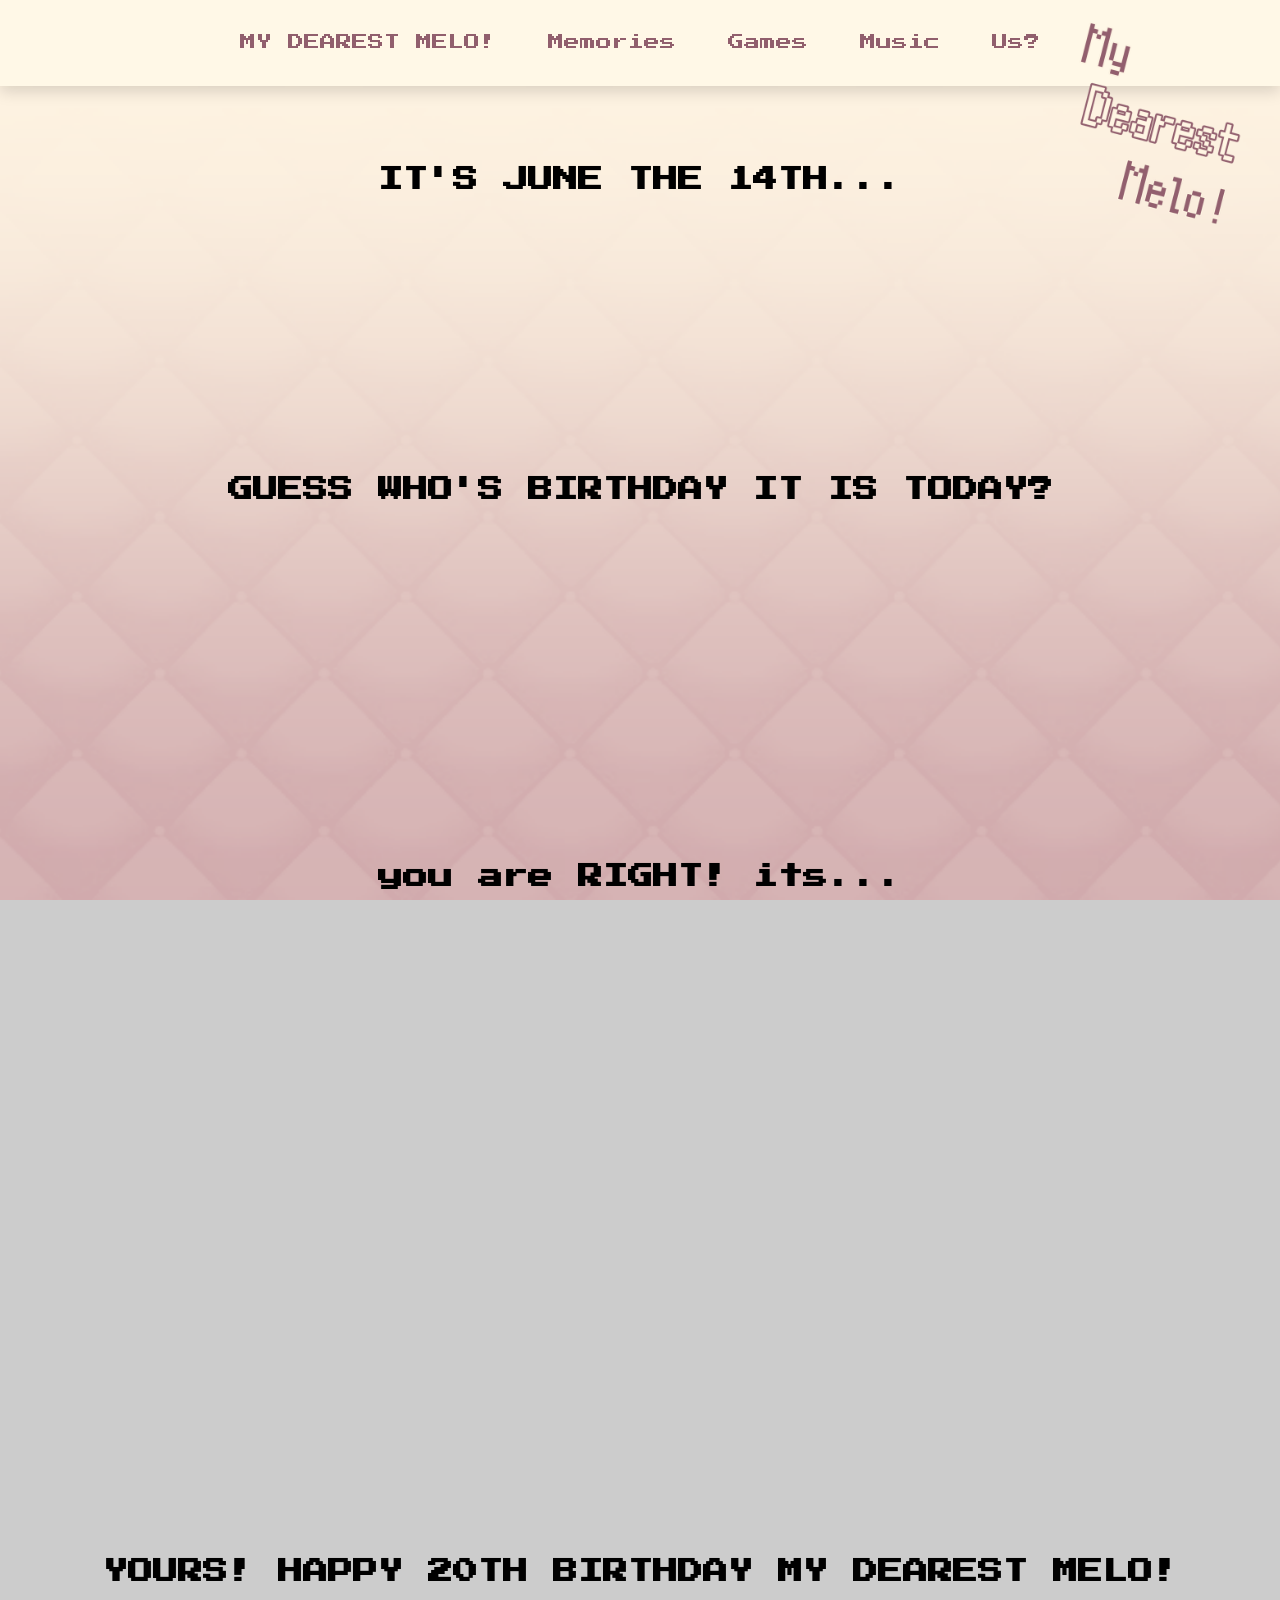
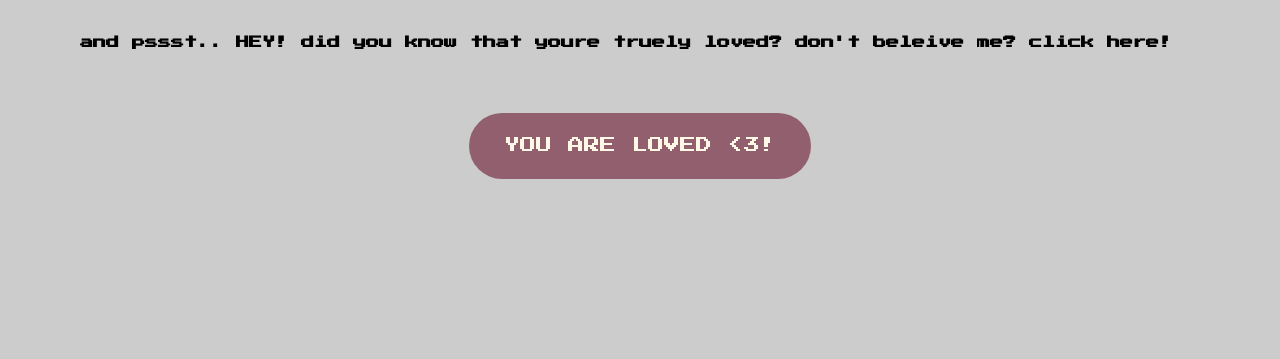
<file: Index.html>
<!DOCTYPE html>
<html lang="en"> <head>
    <meta charset="UTF-8"> <meta name="viewport" content="width=device-width, initial-scale=1.0">

  <title>HI MELO HII!</title>
  <link rel="stylesheet" href="style.css">
  <link href="https://fonts.googleapis.com/css2?family=Press+Start+2P&display=swap" rel="stylesheet">
<link rel="preconnect" href="https://fonts.googleapis.com">
<link rel="preconnect" href="https://fonts.gstatic.com" crossorigin>
<link href="https://fonts.googleapis.com/css2?family=Press+Start+2P&family=Changa:wght@400;700&display=swap" rel="stylesheet">
</head>
<body>
    <img src="melologo.png" id="logo-image" alt="Logo">
<nav>
  <a href="index.html">MY DEAREST MELO!</a>
  <a href="memories.html">Memories</a>
  <a href="games.html">Games</a>
  <a href="music.html">Music</a>
  <a href="us.html">Us?</a>
</nav>

<div class="container">
    <h3 class="page-title">IT'S JUNE THE 14TH...</h3>
    <br> <br> <br> <br> <br> <br> <br> <br> <br>
  <h2 class="page-title">GUESS WHO'S BIRTHDAY IT IS TODAY?</h2>
 <br> <br> <br> <br> <br> <br> <br> <br> <br> <br> <br> <br>
  <h1 class="page-title">you are RIGHT! its...</h1>
   <br> <br> <br> <br> <br> <br> <br> <br> <br> <br> <br> <br> <br> <br> <br> <br> <br> <br> <br> <br> <br> <br> <br> <br>
   <h1 class="page-title">YOURS! HAPPY 20TH BIRTHDAY MY DEAREST MELO!</h1>
   <h5>and pssst.. HEY! did you know that youre truely loved? don't beleive me? click here!</h5>
  <a href="loved.html" class="button">YOU ARE LOVED <3!</a>
</div>
</body>
</html>
</html>
</file>
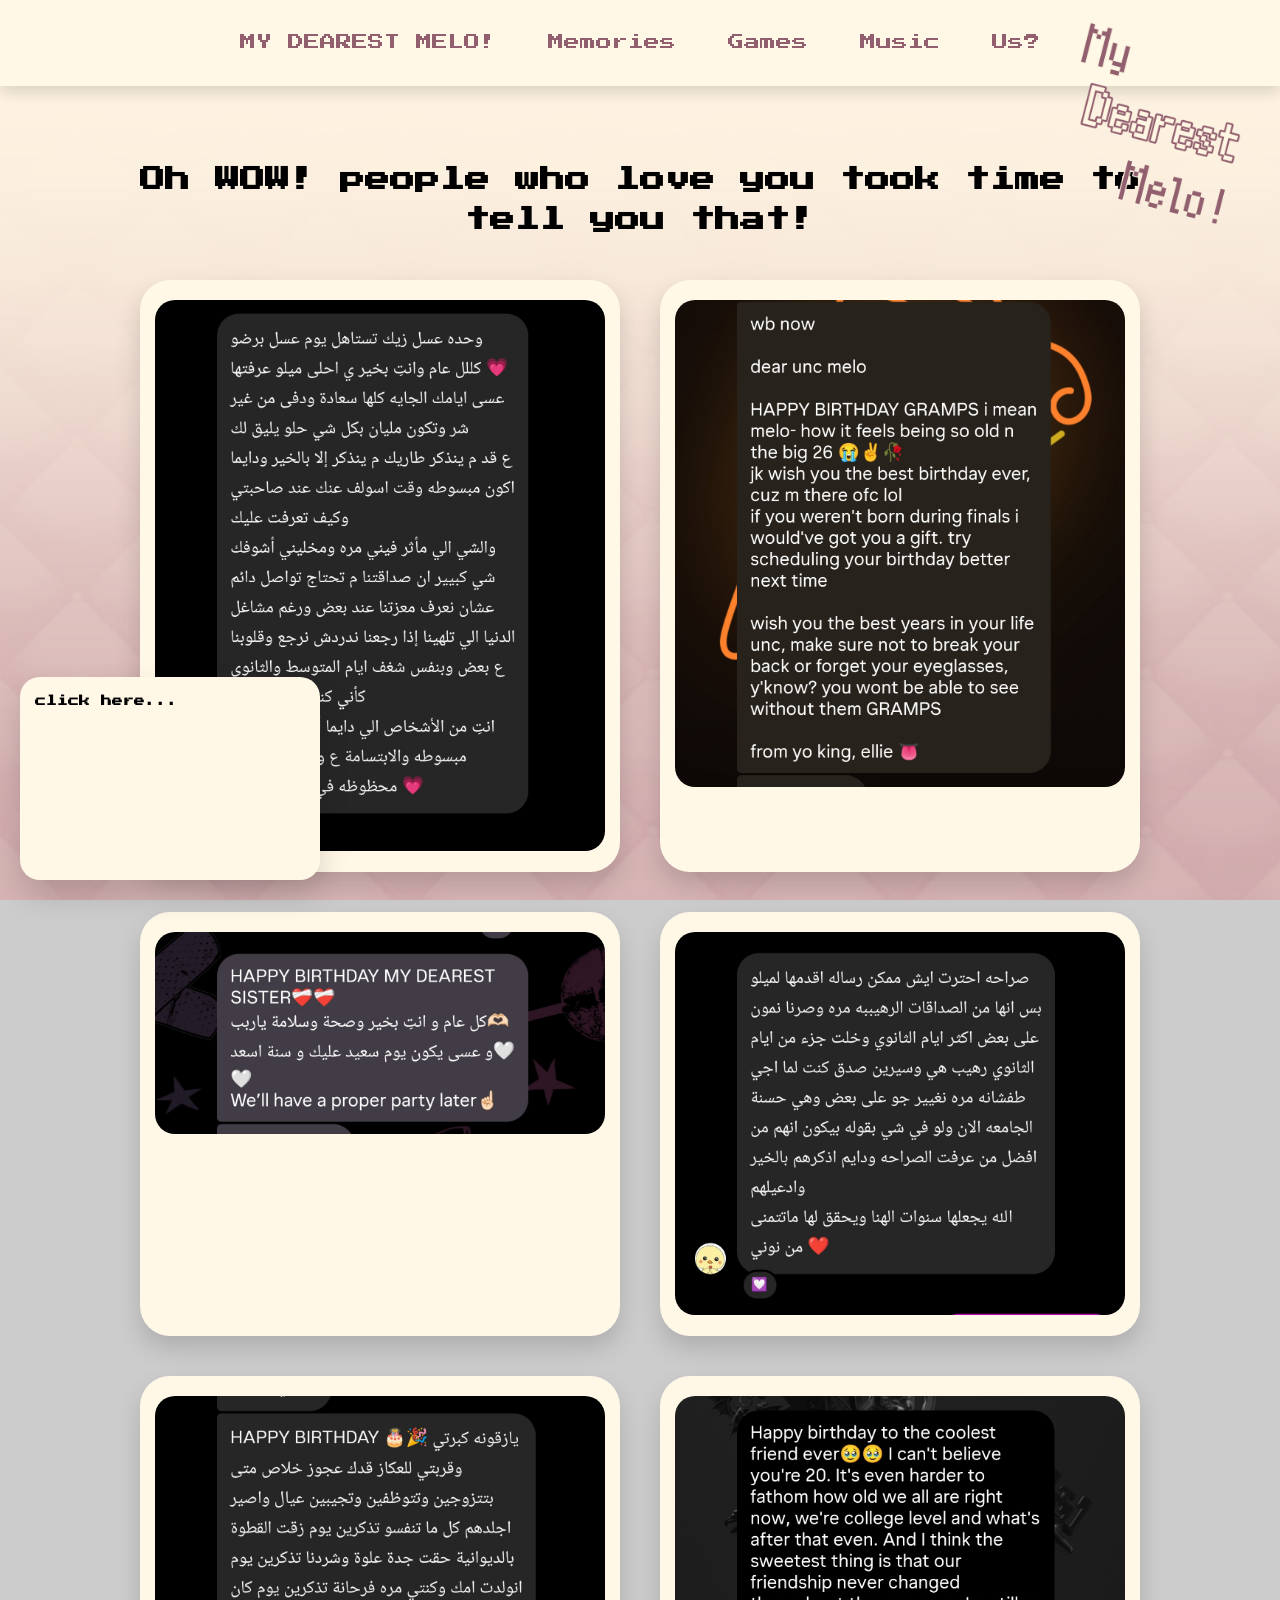
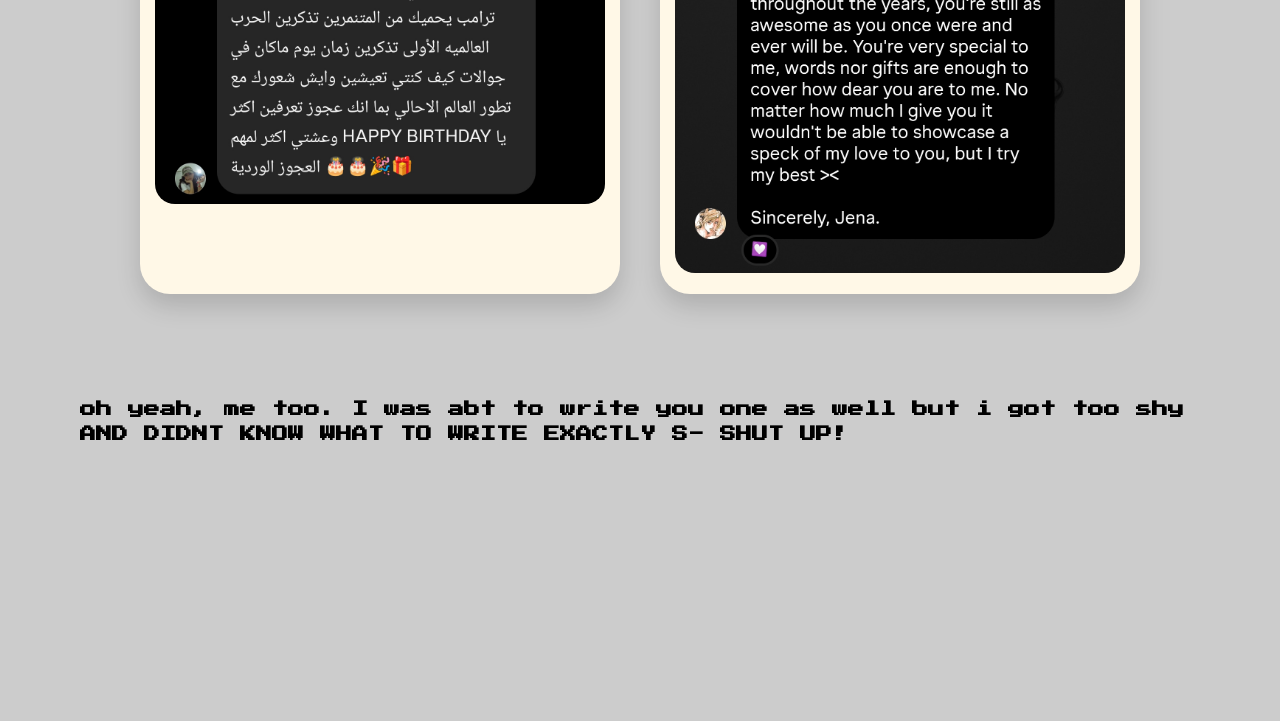
<file: loved.html>
<!DOCTYPE html>
<html lang="en">
<head>
  <meta charset="UTF-8">
  <meta name="viewport" content="width=device-width, initial-scale=1.0">
  <title>You’re Loved <3!</title>
  <link rel="stylesheet" href="style.css">
  <link href="https://fonts.googleapis.com/css2?family=Press+Start+2P&display=swap" rel="stylesheet">
</head>
<body>

  <!-- Floating Logo Wrapper -->
  <div class="container-logo">
    <img src="melologo.png" id="logo-image" alt="Logo">
  </div>

  <!-- Navigation Bar -->
  <nav>
    <a href="index.html">MY DEAREST MELO!</a>
    <a href="memories.html">Memories</a>
    <a href="games.html">Games</a>
    <a href="music.html">Music</a>
    <a href="us.html">Us?</a>
  </nav>

  <!-- Main Content Container -->
  <div class="container">
    <h1 class="page-title">Oh WOW! people who love you took time to tell you that!</h1>

    <!-- Single Grid Containing Your Cards -->
    <div class="grid grid-4">
      
       <!-- Card -->
      <div class="card">
        <img src="c1.jpeg" alt="c1">
      </div>

       <!-- Card -->
      <div class="card">
        <img src="c3.jpeg" alt="chorig">
      </div>

      <!-- Card -->
      <div class="card">
        <img src="c2.jpeg" alt="chorig">
      </div>

       <!-- Card -->
      <div class="card">
        <img src="c4.jpeg" alt="chorig">
      </div>

       <!-- Card -->
      <div class="card">
        <img src="c5.jpeg" alt="chorig">
      </div>

      <!-- Card -->
      <div class="card">
        <img src="c6.jpeg" alt="chorig">
      </div>

    </div> <!-- End of grid -->

     <br> <br> <br> <br>
    
    <!-- Bottom Highlight Heading -->
    <h4 class="page-subtitle">oh yeah, me too. I was abt to write you one as well but i got too shy AND DIDNT KNOW WHAT TO WRITE EXACTLY S- SHUT UP!</h4>
 <br> <br><br> <br> <br> <br>


  </div>

  <!-- Music Player Footer Box -->
  <div class="music-player">
    <h6>click here...</h6>
    <br>
    <iframe src="https://www.youtube.com/embed/videoseries?list=PLTOcQ7vaw1k-95ty7DXBJZfSe1c5sjOh1" frameborder="0" allowfullscreen></iframe>
  </div>

</body>
</html>
</file>
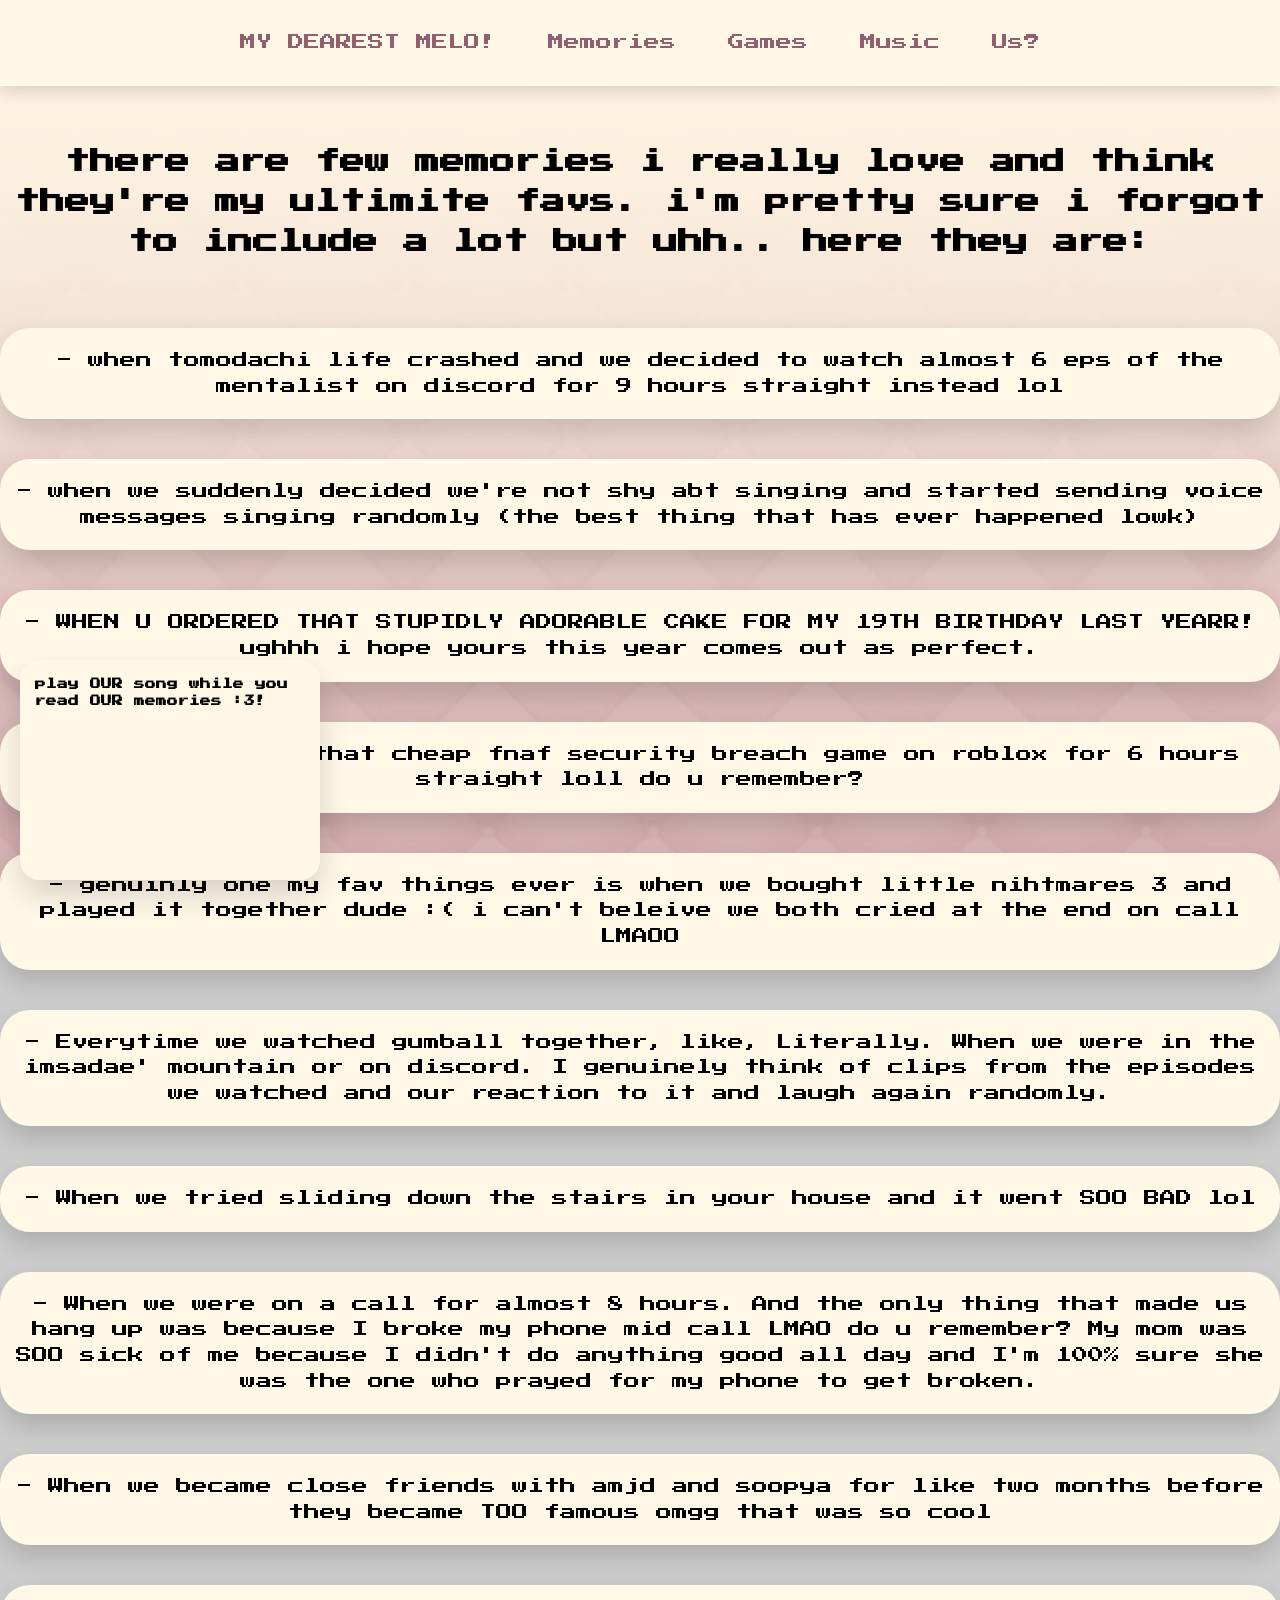
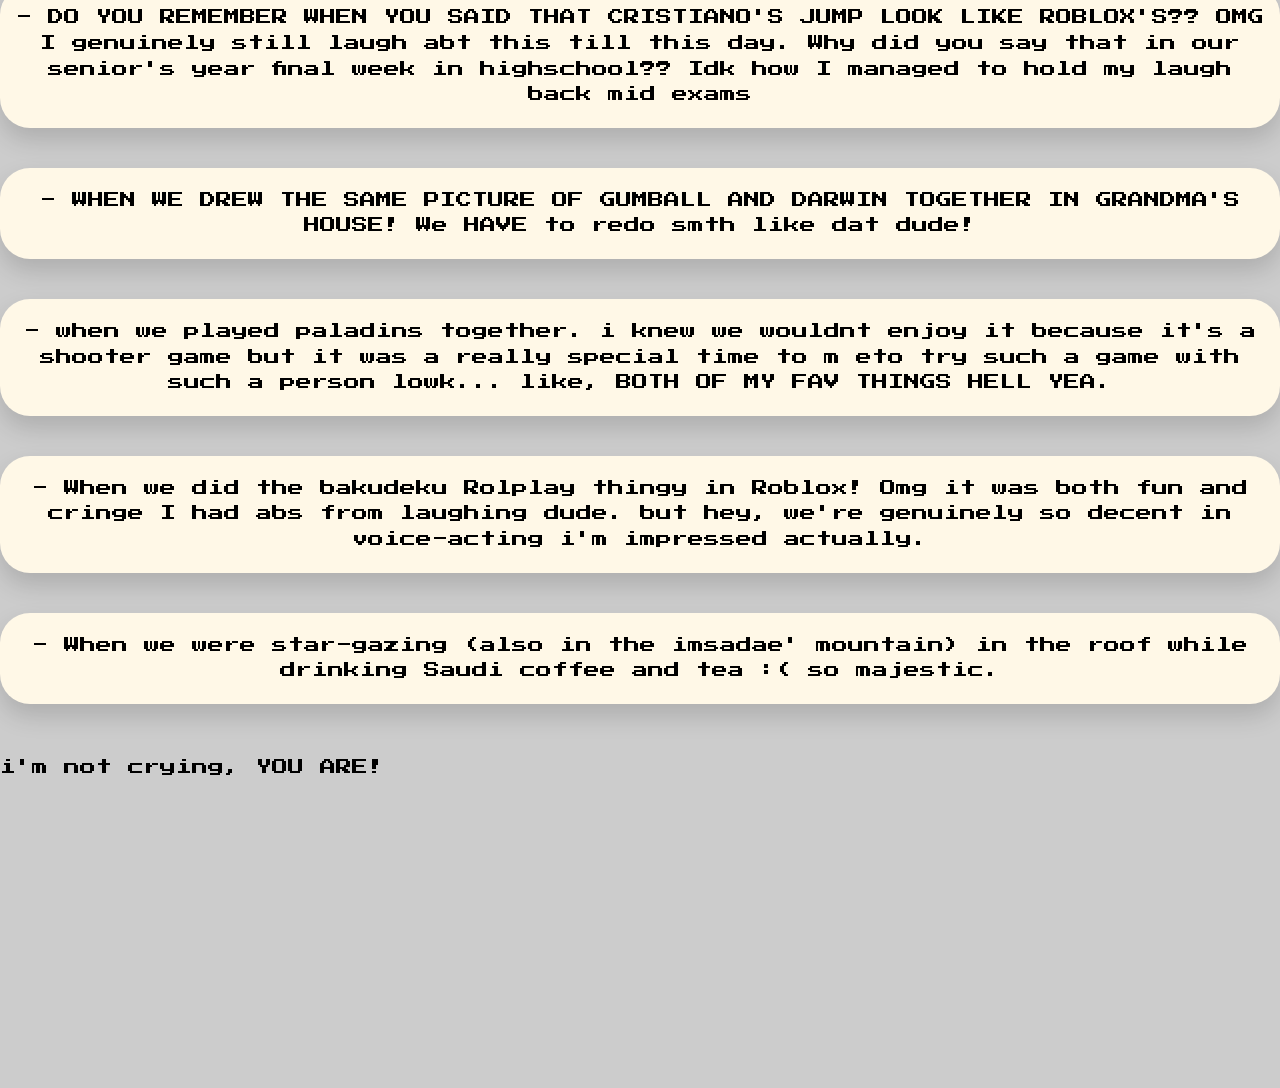
<file: memories.html>
<!DOCTYPE html>
<html>
<head>
    
  <title>Memories <3</title>
  <link rel="stylesheet" href="style.css">
 <link href="https://fonts.googleapis.com/css2?family=Press+Start+2P&display=swap" rel="stylesheet">
</head>
<body>
<nav>
 <a href="index.html">MY DEAREST MELO!</a>
  <a href="memories.html">Memories</a>
  <a href="games.html">Games</a>
  <a href="music.html">Music</a>
  <a href="us.html">Us?</a>
</nav>
    <br> <br <br> <br> <br>
  <h1 class="page-title"> <h5 class="page-title">there are few memories i really love and think <br> they're my ultimite favs. i'm pretty sure i forgot to include a lot but uhh.. here they are:</h5> <br></h1>

  <div class="grid grid-1">
    <div class="card">- when tomodachi life crashed and we decided to watch almost 6 eps of the mentalist on discord for 9 hours straight instead lol</div>
    <div class="card">- when we suddenly decided we're not shy abt singing and started sending voice messages singing randomly (the best thing that has ever happened lowk)</div>
    <div class="card">- WHEN U ORDERED THAT STUPIDLY ADORABLE CAKE FOR MY 19TH BIRTHDAY LAST YEARR! ughhh i hope yours this year comes out as perfect.</div>
    <div class="card">- when we played that cheap fnaf security breach game on roblox for 6 hours straight loll do u remember?</div>
    <div class="card">- genuinly one my fav things ever is when we bought little nihtmares 3 and played it together dude :( i can't beleive we both cried at the end on call LMAOO</div>
    <div class="card">- Everytime we watched gumball together, like, Literally. When we were in the imsadae' mountain or on discord. I genuinely think of clips from the episodes we watched and our reaction to it and laugh again randomly.</div>
    <div class="card">- When we tried sliding down the stairs in your house and it went SOO BAD lol</div>
    <div class="card">- When we were on a call for almost 8 hours. And the only thing that made us hang up was because I broke my phone mid call LMAO do u remember? My mom was SOO sick of me because I didn't do anything good all day and I'm 100% sure she was the one who prayed for my phone to get broken.</div>
    <div class="card">- When we became close friends with amjd and soopya for like two months before they became TOO famous omgg that was so cool</div>
    <div class="card">- DO YOU REMEMBER WHEN YOU SAID THAT CRISTIANO'S JUMP LOOK LIKE ROBLOX'S?? OMG I genuinely still laugh abt this till this day. Why did you say that in our senior's year final week in highschool?? Idk how I managed to hold my laugh back mid exams</div>
    <div class="card">- WHEN WE DREW THE SAME PICTURE OF GUMBALL AND DARWIN TOGETHER IN GRANDMA'S HOUSE! We HAVE to redo smth like dat dude!</div>
    <div class="card">- when we played paladins together. i knew we wouldnt enjoy it because it's a shooter game but it was a really special time to m eto try such a game with such a person lowk... like, BOTH OF MY FAV THINGS HELL YEA.</div>
    <div class="card">- When we did the bakudeku Rolplay thingy in Roblox! Omg it was both fun and cringe I had abs from laughing dude. but hey, we're genuinely so decent in voice-acting i'm impressed actually.</div>
    <div class="card">- When we were star-gazing (also in the imsadae' mountain) in the roof while drinking Saudi coffee and tea :( so majestic.</div>
  </div>
  <br><br>
  <p>i'm not crying, YOU ARE!<p>
  <br><br><br><br><br><br><br><br><br><br><br><br>
</div>
    <div class="music-player">
  <h6>play OUR song while you read OUR memories :3!</h6>
  <br>
  <iframe 
    src="https://www.youtube.com/embed/videoseries?list=PLTOcQ7vaw1k8cf5UCDofmT8OjY0lQWj8u" 
    frameborder="0" 
    allow="accelerometer; autoplay; clipboard-write; encrypted-media; gyroscope; picture-in-picture" 
    allowfullscreen>
  </iframe>
</div>

</body>
</html>
</file>
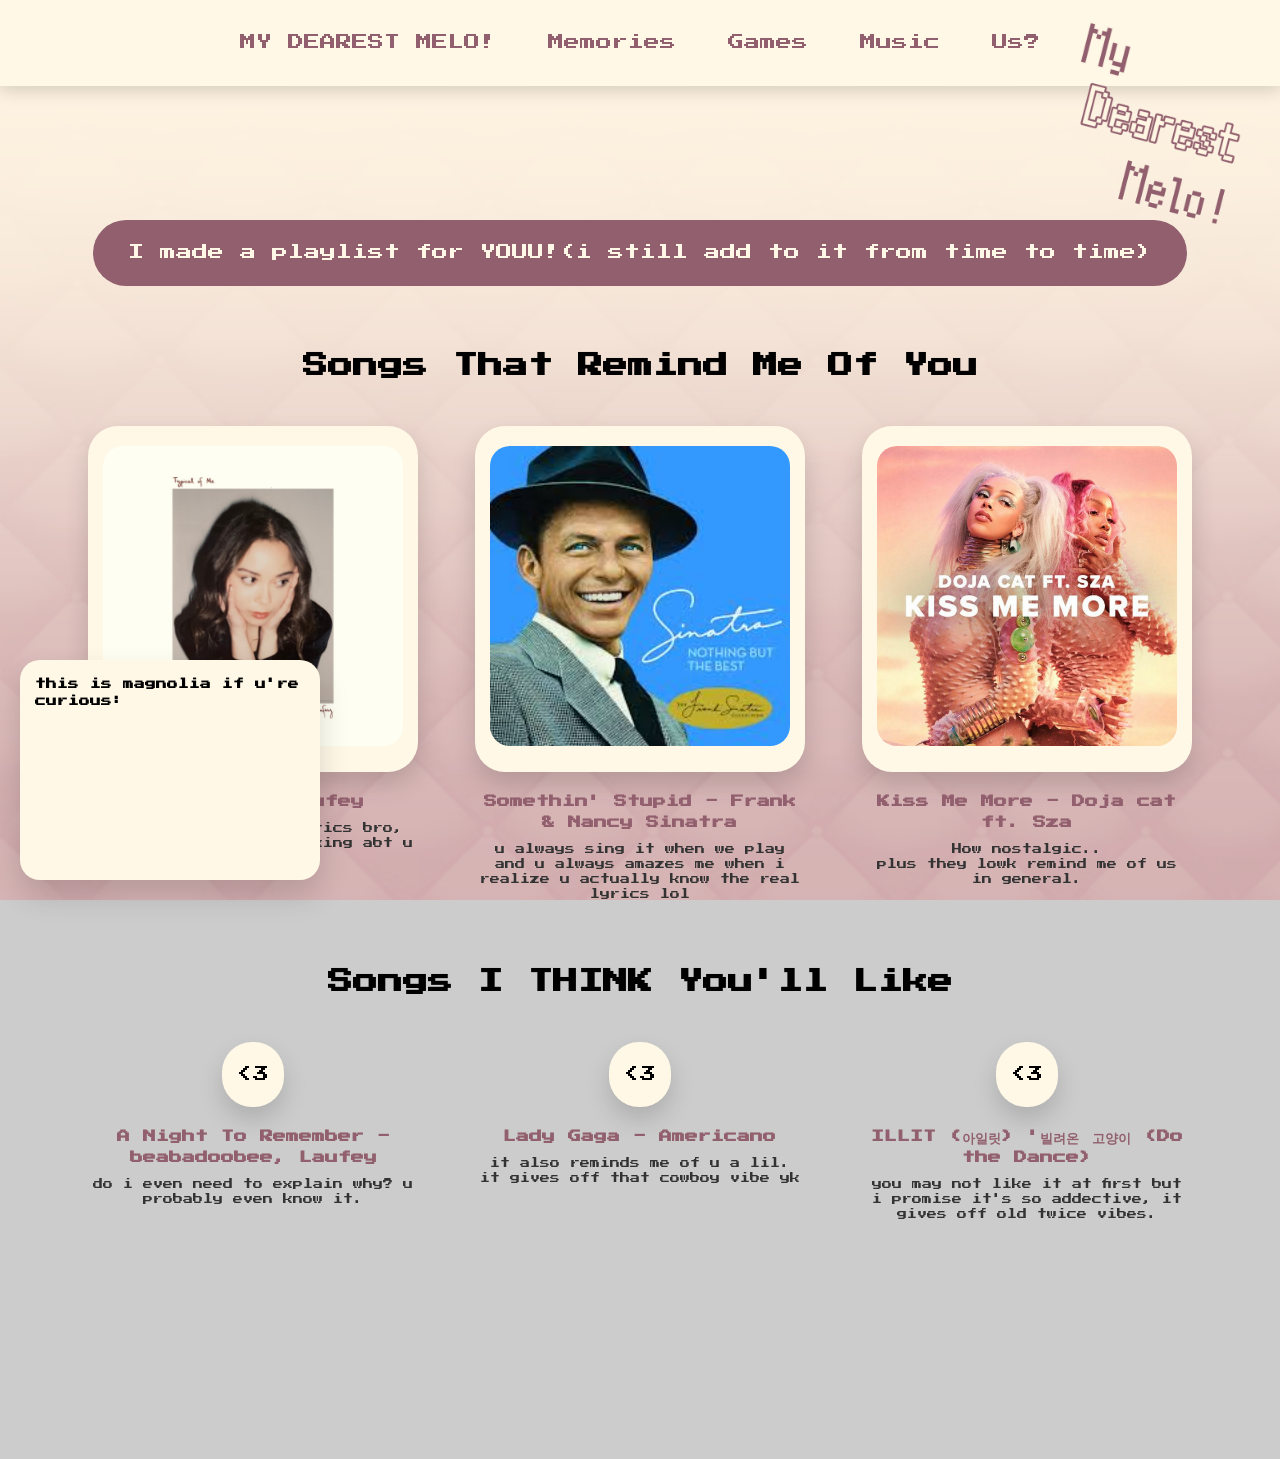
<file: music.html>
<!DOCTYPE html>
<html lang="en">
<head>
  <meta charset="UTF-8">
  <meta name="viewport" content="width=device-width, initial-scale=1.0">
  <title>Music <3</title>
  <link rel="stylesheet" href="style.css">
  <link href="https://fonts.googleapis.com/css2?family=Press+Start+2P&display=swap" rel="stylesheet">
</head>
<body>

  <!-- Floating Logo Wrapper -->
  <div class="container-logo">
    <img src="melologo.png" id="logo-image" alt="Logo">
  </div>

  <!-- Navigation Bar -->
  <nav>
<a href="index.html">MY DEAREST MELO!</a>
    <a href="memories.html">Memories</a>
    <a href="games.html">Games</a>
    <a href="music.html">Music</a>
    <a href="us.html">Us?</a>
  </nav>

  <!-- Main Content Wrapper -->
  <div class="container">
    
    <a href="https://www.youtube.com/playlist?list=PLTOcQ7vaw1k_royaQDIMaKSLdx2mNfNLI" class="button" target="_blank">
      I made a playlist for YOUU!(i still add to it from time to time)
    </a>

    <!-- SECTION 1 -->
    <h2 class="page-title">Songs That Remind Me Of You</h2>
    
    <div class="grid grid-3">
      
      <!-- Item 1 (Card + Outside Text Grouped Together) -->
      <div class="music-item">
        <div class="card">
          <img src="magnolia_cover.jfif" alt="Magnolia Cover">
        </div>
        <div class="music-text">
          <h4>magnolia - laufey</h4>
          <p>just listen to the lyrics bro, laufey's literally talking abt u</p>
        </div>
      </div>

      <!-- Item 2 -->
      <div class="music-item">
        <div class="card">
          <img src="ss.jfif" alt="ss">
        </div>
        <div class="music-text">
          <h4>Somethin' Stupid - Frank & Nancy Sinatra</h4>
          <p>u always sing it when we play and u always amazes me when i realize u actually know the real lyrics lol</p>
        </div>
      </div>

      <!-- Item 3 -->
      <div class="music-item">
        <div class="card">
          <img src="mjc.jpg" alt="mjc">
        </div>
        <div class="music-text">
          <h4>Kiss Me More - Doja cat ft. Sza</h4>
          <p>How nostalgic.. <br> plus they lowk remind me of us in general.</p>
        </div>
      </div>

    </div> <!-- End Section 1 Grid -->


    <!-- SECTION 2 -->
    <h2 class="page-title" style="margin-top: 60px;">Songs I THINK You'll Like</h2>
    
    <div class="grid grid-3">
      
      <!-- Item 4 -->
      <div class="music-item">
        <div class="card"><3
        </div>
        <div class="music-text">
          <h4>A Night To Remember - beabadoobee, Laufey</h4>
          <p>do i even need to explain why? u probably even know it.</p>
        </div>
      </div>

      <!-- Item 5 -->
      <div class="music-item">
        <div class="card"><3
        </div>
        <div class="music-text">
          <h4>Lady Gaga - Americano</h4>
          <p>it also reminds me of u a lil. it gives off that cowboy vibe yk</p>
        </div>
      </div>

      <!-- Item 6 -->
      <div class="music-item">
        <div class="card"> <3
        </div>
         <div class="music-text">
          <h4>ILLIT (아일릿) '빌려온 고양이 (Do the Dance)</h4>
          <p>you may not like it at first but i promise it's so addective, it gives off old twice vibes.</p>
        </div>
      </div>
      <br><br><br>
    </div> <!-- End Section 2 Grid -->

  </div> <!-- End Container -->

  <!-- Music Player Footer Box -->
  <div class="music-player">
    <h6>this is magnolia if u're curious:</h6>
    <br>
    <iframe src="https://www.youtube.com/embed/videoseries?list=PLTOcQ7vaw1k_royaQDIMaKSLdx2mNfNLI" frameborder="0" allowfullscreen></iframe>
  </div>

</body>
</html>
</file>
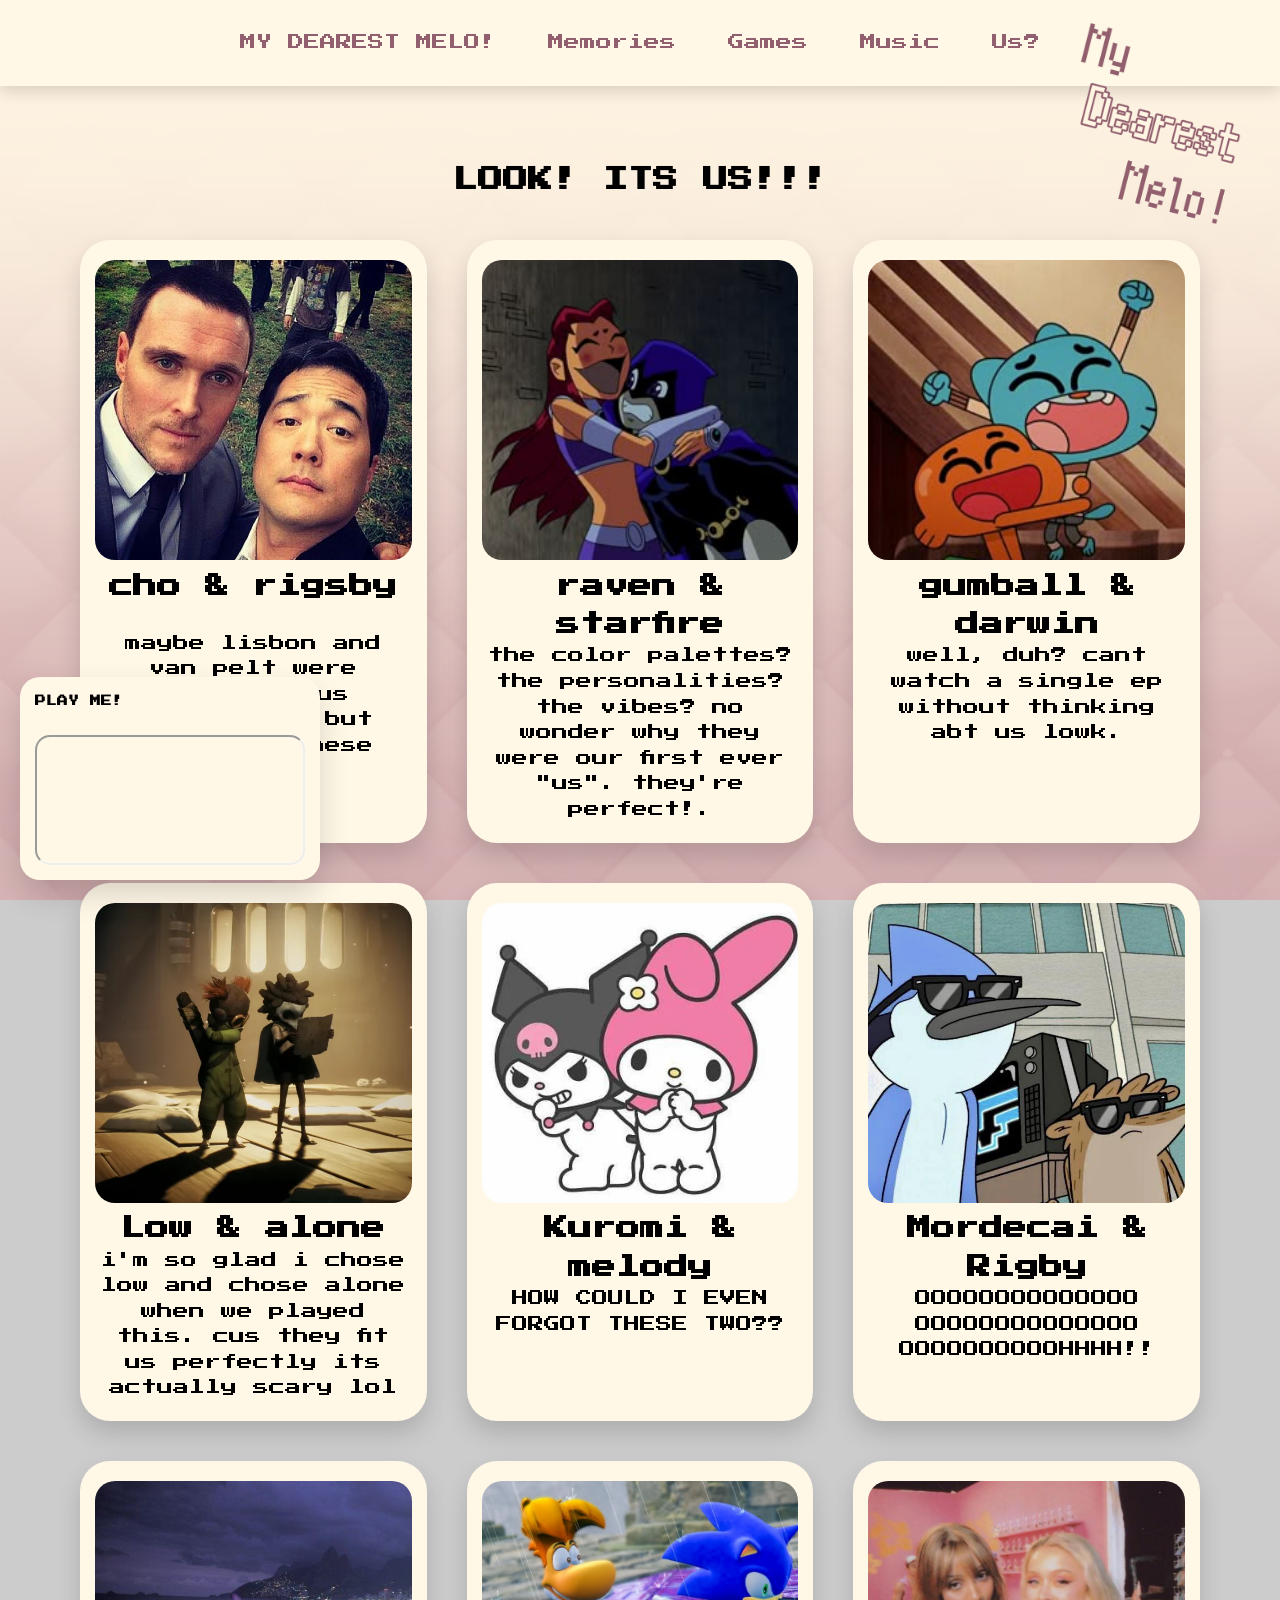
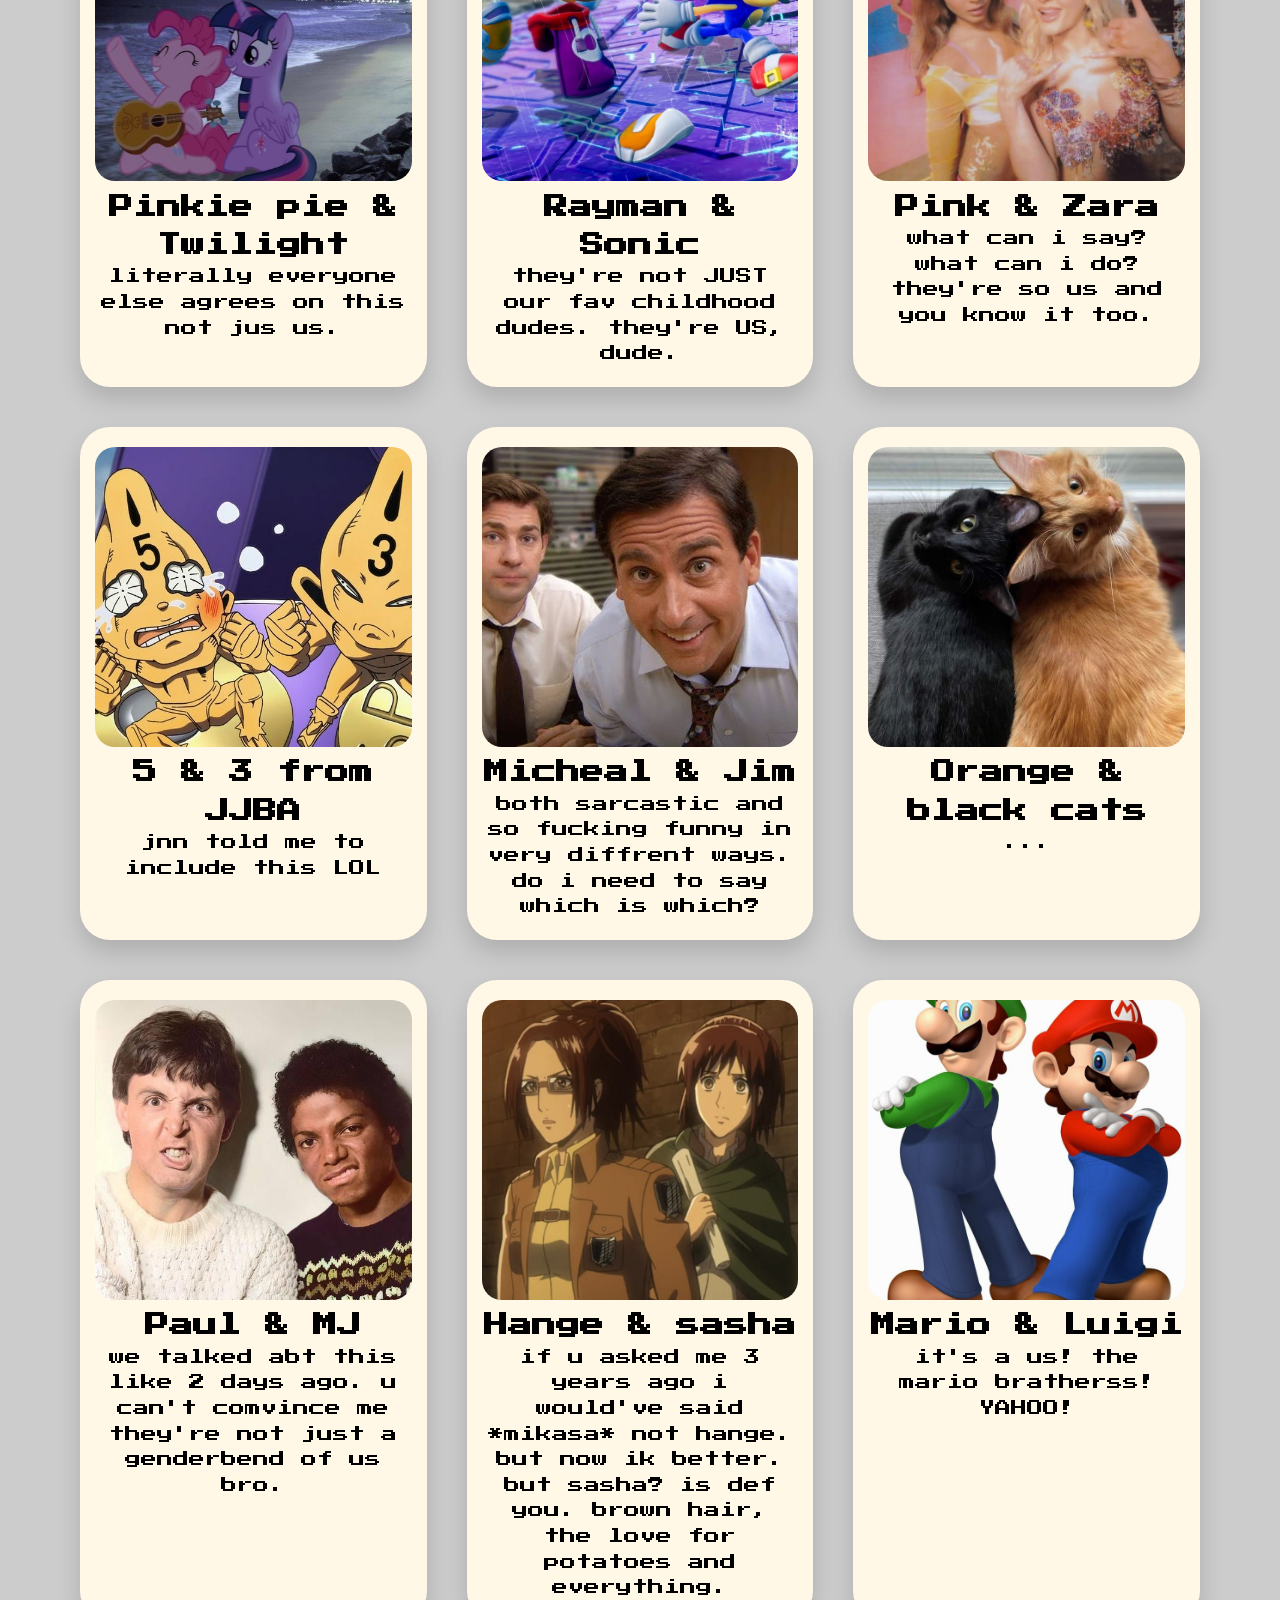
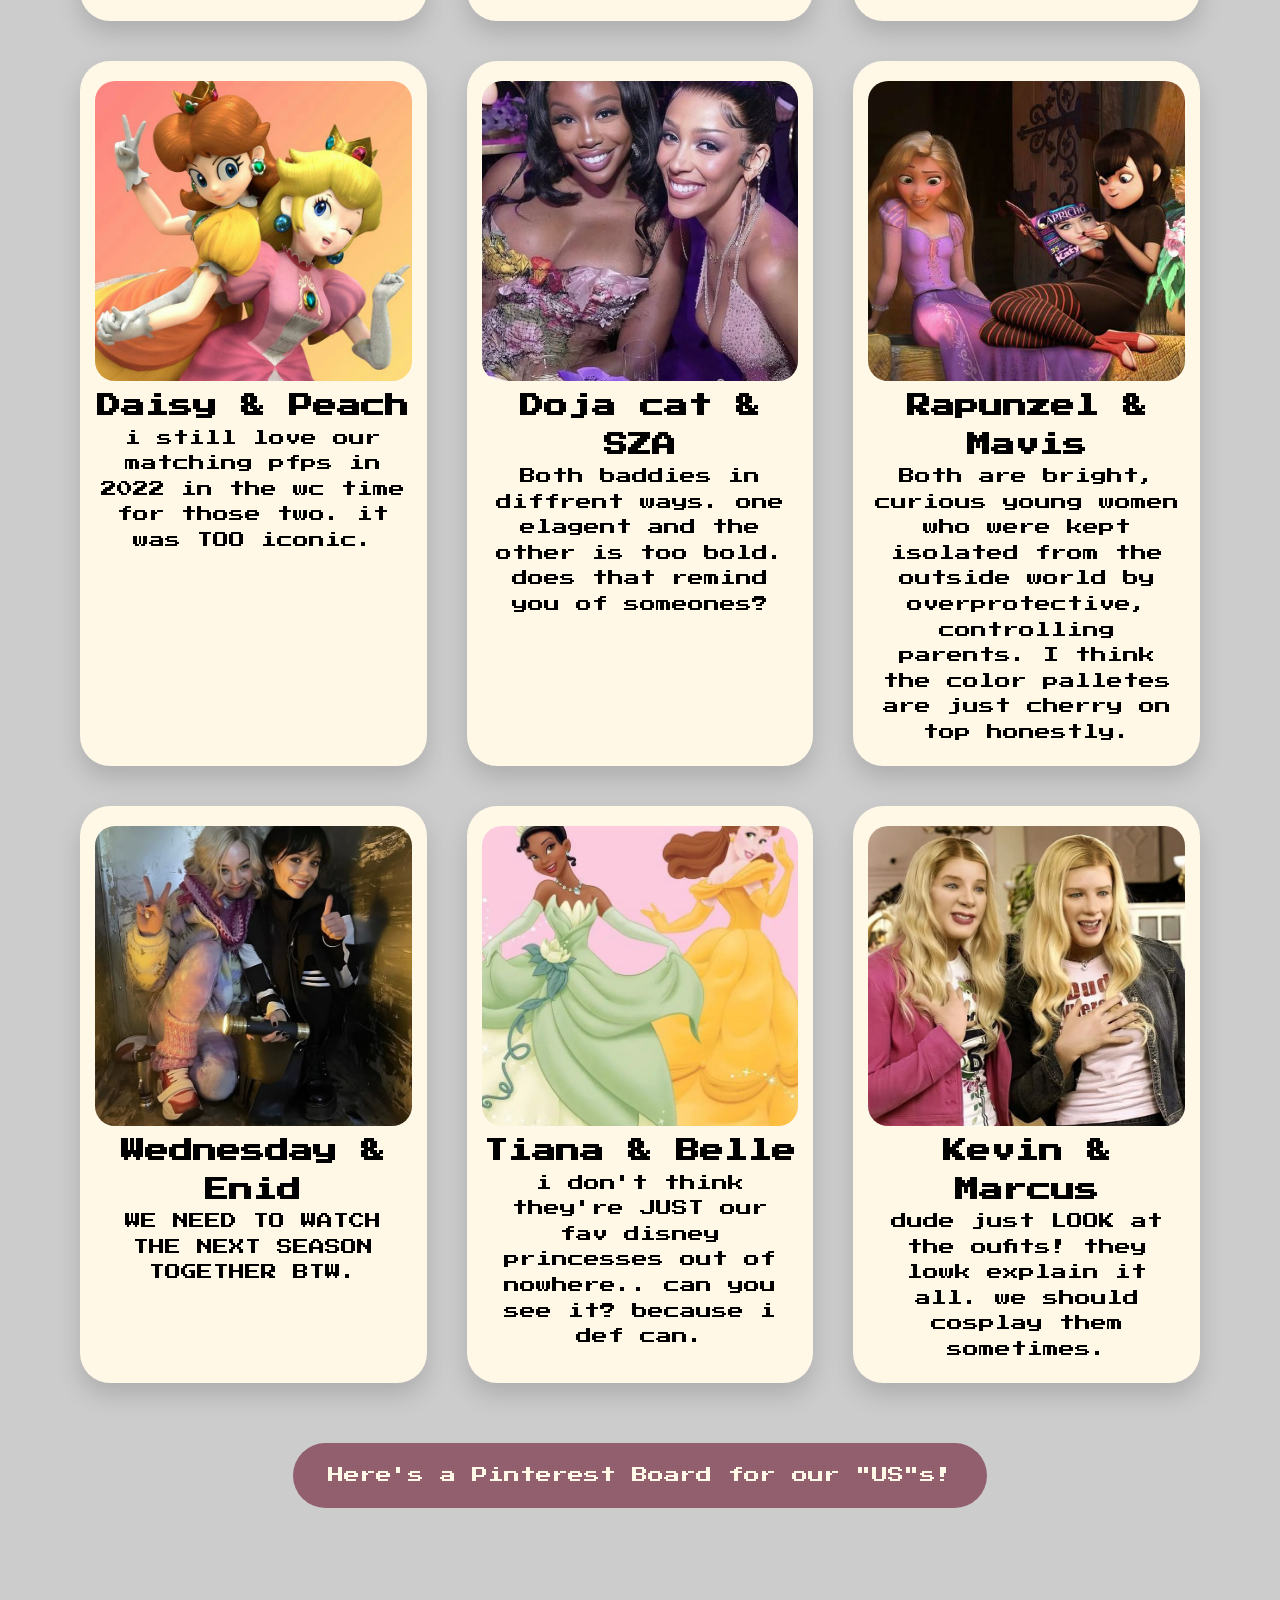
<file: us.html>
<!DOCTYPE html>
<html lang="en">
<head>
  <meta charset="UTF-8">
  <meta name="viewport" content="width=device-width, initial-scale=1.0">
  <title>Us <3</title>
  <link rel="stylesheet" href="style.css">
  <link href="https://fonts.googleapis.com/css2?family=Press+Start+2P&display=swap" rel="stylesheet">
</head>
<body>

  <!-- Floating Logo Wrapper -->
  <div class="container-logo">
    <img src="melologo.png" id="logo-image" alt="Logo">
  </div>

  <!-- Navigation Bar -->
  <nav>
    <a href="index.html">MY DEAREST MELO!</a>
    <a href="memories.html">Memories</a>
    <a href="games.html">Games</a>
    <a href="music.html">Music</a>
    <a href="us.html">Us?</a>
  </nav>

  <!-- Main Content Box -->
  <div class="container">
    <h1 class="page-title">LOOK! ITS US!!!</h1>

    <!-- Single Grid Containing Your Cards -->
    <div class="grid grid-3">
      
      <!-- Card 1 -->
      <div class="card">
        <img src="chorig.jpg" alt="chorig">
        <div class="card-content">
            <h2>cho & rigsby</h2> <br>
          <p>maybe lisbon and van pelt were closer to us physically. but mentally? these two.</p>
        </div>
      </div>

      <!-- Card 2 -->
      <div class="card">
        <img src="ravenstar.jpg" alt="ravenstar">
        <div class="card-content">
          <h2>raven & starfire</h2>
          <p>the color palettes? the personalities? the vibes? no wonder why they were our first ever "us". they're perfect!.</p>
        </div>
      </div>

      <!-- Card 3 -->
      <div class="card">
        <img src="gd.jpg" alt="gd">
        <div class="card-content">
            <h2>gumball & darwin</h2>
          <p>well, duh? cant watch a single ep without thinking abt us lowk.</p>
        </div>
      </div>

      <!-- Card 4 -->
      <div class="card">
        <img src="lnm.WEBP" alt="lnm">
        <div class="card-content">
          <h2>Low & alone</h2>
          <p>i'm so glad i chose low and chose alone when we played this. cus they fit us perfectly its actually scary lol</p>
        </div>
      </div>

      <!-- Card 5 -->
      <div class="card">
        <img src="km.WEBP" alt="km">
        <div class="card-content">
          <h2>Kuromi & melody</h2>
          <p>HOW COULD I EVEN FORGOT THESE TWO??</p>
        </div>
      </div
      </div>

      <!-- Card 6 -->
      <div class="card">
        <img src="mr.webp" alt="chorig">
        <div class="card-content">
          <h2>Mordecai & Rigby</h2>
          <p>OOOOOOOOOOOOOO
          OOOOOOOOOOOOOO
          OOOOOOOOOOHHHH!!</p>
        </div>
        </div>
        
              <!-- Card 7 -->
      <div class="card">
        <img src="mlp.jpeg" alt="chorig">
        <div class="card-content">
          <h2>Pinkie pie & Twilight</h2>
          <p>literally everyone else agrees on this not jus us.</p>
        </div>
        </div>
        
            <!-- Card 8 -->
      <div class="card">
        <img src="rs.jfif" alt="chorig">
        <div class="card-content">
          <h2>Rayman & Sonic</h2>
          <p>they're not JUST our fav childhood dudes. they're US, dude.</p>
        </div>
        </div>
      
            <!-- Card 9 -->
      <div class="card">
        <img src="pz.jfif" alt="chorig">
        <div class="card-content">
          <h2>Pink & Zara</h2>
          <p>what can i say? what can i do? they're so us and you know it too.</p>
        </div>
        </div>

                  <!-- Card 10 -->
      <div class="card">
        <img src="35.jfif" alt="chorig">
        <div class="card-content">
          <h2>5 & 3 from JJBA</h2>
          <p>jnn told me to include this LOL</p>
        </div>
        </div>
             
                  <!-- Card 11 -->
                  <div class="card">
        <img src="jm.jfif" alt="chorig">
        <div class="card-content">
          <h2>Micheal & Jim</h2>
          <p>both sarcastic and so fucking funny in very diffrent ways. do i need to say which is which?</p>
        </div>
        </div>
                
                        <!-- Card 12 -->
      <div class="card">
        <img src="cats.jfif" alt="chorig">
        <div class="card-content">
          <h2>Orange & black cats</h2>
          <p>...</p>
        </div>
        </div>
                
                              <!-- Card 13 -->
     <div class="card">
        <img src="Pmj.jfif" alt="chorig">
        <div class="card-content">
          <h2>Paul & MJ</h2>
          <p>we talked abt this like 2 days ago. u can't comvince me they're not just a genderbend of us bro.</p>
        </div>
        </div>
                              
                <!-- Card 14 -->
     <div class="card">
        <img src="hs.jfif" alt="chorig">
        <div class="card-content">
          <h2>Hange & sasha</h2>
          <p>if u asked me 3 years ago i would've said *mikasa* not hange. but now ik better. but sasha? is def you. brown hair, the love for potatoes and everything.</p>
        </div>
        </div>
               
                                  <!-- Card 15 -->
      <div class="card">
        <img src="lm.jfif" alt="chorig">
        <div class="card-content">
          <h2>Mario & Luigi</h2>
          <p>it's a us! the mario bratherss! YAHOO!</p>
        </div>
        </div>
                                  
                                        <!-- Card 16 -->
      <div class="card">
        <img src="dp.jfif" alt="chorig">
        <div class="card-content">
          <h2>Daisy & Peach</h2>
          <p>i still love our matching pfps in 2022 in the wc time for those two. it was TOO iconic.</p>
        </div>
        </div>                    
               
                                        <!-- Card 17 -->
      <div class="card">
        <img src="dz.jfif" alt="chorig">
        <div class="card-content">
          <h2>Doja cat & SZA</h2>
          <p>Both baddies in diffrent ways. one elagent and the other is too bold. does that remind you of someones?</p>
        </div>
        </div>
                                        
                                        <!-- Card 18 -->
      <div class="card">
        <img src="rm.jfif" alt="chorig">
        <div class="card-content">
          <h2>Rapunzel & Mavis</h2>
          <p>Both are bright, curious young women who were kept isolated from the outside world by overprotective, controlling parents. I think the color palletes are just cherry on top honestly.</p>
        </div>
        </div>
                
                                        <!-- Card 19 -->
      <div class="card">
        <img src="we.jfif" alt="chorig">
        <div class="card-content">
          <h2>Wednesday & Enid</h2>
          <p>WE NEED TO WATCH THE NEXT SEASON TOGETHER BTW.</p>
        </div>
        </div>
                                        <!-- Card 20 -->
      <div class="card">
        <img src="tb.jfif" alt="chorig">
        <div class="card-content">
          <h2>Tiana & Belle</h2>
          <p>i don't think they're JUST our fav disney princesses out of nowhere.. can you see it? because i def can.</p>
        </div>
        </div>
               
                                        
                                        <!-- Card 21 -->
      <div class="card">
        <img src="wc.jfif" alt="chorig">
        <div class="card-content">
          <h2>Kevin & Marcus</h2>
          <p>dude just LOOK at the oufits! they lowk explain it all. we should cosplay them sometimes.</p>
        </div>
        </div>
                                        
    </div> <!-- End of grid -->

    <a href="https://pin.it/2ECM808fM" class="button" target="_blank">
       Here's a Pinterest Board for our "US"s!
    </a>
  </div>

  <!-- Music Player Footer Box -->
     <div class="music-player">
       <h6>PLAY ME!
           </h6><br>
       <iframe src="https://www.youtube.com/embed/videoseries?list=PLTOcQ7vaw1k_SC1AfBbNSQmxPg59_1DCe" ...></iframe>
    </div>
</body>
</html>
</file>
<file: style.css>
/* --- GLOBAL RESET & VARS --- */
* {
  margin: 0;
  padding: 0;
  box-sizing: border-box;
  font-family: 'Press Start 2P', cursive, sans-serif;
  line-height: 1.6;
}

:root {
  --pink: #915F6D;
  --cream: #FFF8E7;
  --shadow: rgba(0, 0, 0, 0.15);
}

body {
  background-image: url("melobg.png");
  background-repeat: no-repeat;
  background-position: center;
  background-size: cover;
  background-attachment: fixed;
  background-color: #cccccc;
}

/* Make Arabic text a bit bigger */
[lang="ar"] {
  font-size: 1.1em;
  direction: rtl;
}

/* --- LOGO ANIMATION --- */
#logo-image {
  position: fixed;
  top: 20px;
  right: 20px;
  width: 210px;
  animation: float 2s ease-in-out infinite;
  z-index: 1000;
}

@keyframes float {
  0%, 100% { transform: translateY(0); }
  50% { transform: translateY(-20px); }
}

/* --- NAVIGATION --- */
nav {
  position: fixed;
  top: 0;
  left: 0;
  width: 100%;
  background: var(--cream);
  padding: 20px;
  display: flex;
  justify-content: center;
  flex-wrap: wrap;
  gap: 20px;
  box-shadow: 0 5px 15px var(--shadow);
  z-index: 900;
}

nav a {
  text-decoration: none;
  color: var(--pink);
  padding: 10px 16px;
  border-radius: 15px;
  transition: 0.3s;
}

nav a:hover {
  background: var(--pink);
  color: var(--cream);
  transform: scale(1.1);
}

/* --- PAGE CONTAINER --- */
.container {
  max-width: 1200px;
  margin: auto;
  padding: 160px 40px 120px; /* Generous top padding keeps content below fixed nav */
}

.page-title {
  text-align: center;
  margin-bottom: 40px;
  font-size: 25px;
}

/* --- RESPONSIVE GRID & CARDS --- */
.grid {
  display: grid;
  gap: 40px;
  justify-content: center;
}

.grid-3 {
  grid-template-columns: repeat(3, minmax(220px, 1fr));
}

.grid-1 {
  grid-template-columns: 1fr;
}

.card {
  background: var(--cream);
  border-radius: 30px;
  padding: 20px 15px;
  text-align: center;
  box-shadow: 0 12px 25px var(--shadow);
  transition: 0.4s;
}

.card:hover {
  transform: translateY(-12px) scale(1.05);
}

.card img {
  height: 300px;
  width: 100%;
  border-radius: 20px;
  margin-bottom: 1px;
  object-fit: cover;
}

/* --- BUTTONS & MEDIA --- */
.button {
  display: block;
  width: fit-content;
  margin: 60px auto;
  background: var(--pink);
  color: var(--cream);
  padding: 20px 35px;
  border-radius: 40px;
  text-decoration: none;
  text-align: center;
  transition: 0.5s;
}

.button:hover {
  transform: scale(1.15);
}

.music-player {
  position: fixed;
  bottom: 20px;
  left: 20px;
  background: var(--cream);
  padding: 15px;
  border-radius: 20px;
  width: 300px;
  box-shadow: 0 15px 30px var(--shadow);
  z-index: 1000;
}

.music-player iframe {
  width: 100%;
  height: 130px;
  border-radius: 15px;
  display: block;
}

.video-box {
  background: var(--cream);
  padding: 30px;
  border-radius: 100px;
  margin-bottom: 30px;
  box-shadow: 0 12px 25px var(--shadow);
}

video {
  width: 100%;
  height: 400px; 
  border-radius: 20px;
}

/* =======================================================
   ⚡ RESPONSIVE BREAKPOINTS (TABLET & MOBILE FIXES)
   ======================================================= */

/* TABLET FIXES (Screens smaller than 1024px) */
@media (max-width: 1024px) {
  body, * {
    font-size: 14px; /* Slightly lower basic size for smaller grids */
  }

  .container {
    padding: 180px 24px 100px; /* Drops massive margins, relies on clean 24px layout space */
  }

  /* Shrinks 3 columns into 2 neat columns */
  .grid-3 {
    grid-template-columns: repeat(2, minmax(180px, 1fr));
    gap: 24px;
  }

  /* Moves the logo into a safe spot under the wrapped navbar header */
  #logo-image {
    width: 130px;
    top: 90px;
    right: 20px;
  }

  /* Releases music player out of layout lock to keep screens clear */
  .music-player {
    position: relative;
    bottom: auto;
    left: auto;
    margin: 40px auto;
    width: 100%;
    max-width: 400px;
  }
}

/* SMARTPHONE FIXES (Screens smaller than 650px) */
@media (max-width: 650px) {
  /* Converts layouts cleanly into a single vertical stream */
  .grid-3 {
    grid-template-columns: 1fr; 
  }

  /* Centers logo inside the normal website block flow */
  #logo-image {
    position: relative;
    display: block;
    margin: 110px auto 0;
    top: auto;
    right: auto;
    width: 160px;
  }

  .container {
    padding-top: 20px;
  }

  nav {
    gap: 10px;
    padding: 12px;
  }

  nav a {
    padding: 6px 10px;
  }
  
  .button {
    width: 100%;
    font-size: 11px;
    padding: 16px 20px;
  }
}
/* --- MUSIC PAGE HELPER CLASSES --- */
.music-item {
  display: flex;
  flex-direction: column;
  align-items: center;
}

.music-text {
  text-align: center;
  margin-top: 20px;
  padding: 0 10px;
}

.music-text h4 {
  color: var(--pink);
  font-size: 13px;
  margin-bottom: 8px;
}

.music-text p {
  font-size: 10px;
  color: #333333;
  line-height: 1.5;
}
/* --- VIDEO PAGE HELPER CLASSES --- */
.video-item {
  display: flex;
  flex-direction: column;
  align-items: center;
  width: 100%;
}

/* Overrides previous fixed height to let videos scale cleanly inside cards */
.video-item .card video {
  width: 100%;
  height: auto; 
  max-height: 250px;
  object-fit: cover;
  border-radius: 20px;
  display: block;
}

.video-text {
  text-align: center;
  margin-top: 20px;
  padding: 0 10px;
}

.video-text h4 {
  color: var(--pink);
  font-size: 13px;
  margin-bottom: 8px;
}

.video-text p {
  font-size: 10px;
  color: #333333;
  line-height: 1.5;
}
/* =======================================================
   🖼️ GRID 4: 2 BIG CARDS PER LINE + AUTO-FIT IMAGE SIZE
   ======================================================= */

.grid-4 {
  /* Forces exactly 2 big cards per line (6 cards will take 3 lines) */
  grid-template-columns: repeat(2, minmax(250px, 1fr)) !important;
  gap: 40px; /* Generous spacing for a clean look */
  max-width: 1000px;
  margin: 0 auto;
}

.grid-4 .card {
  height: auto; /* Card box grows/shrinks naturally with the image size */
}

.grid-4 .card img {
  width: 100%;
  height: auto;        /* Dynamic height fits the original shape of the photo */
  object-fit: contain; /* Guarantees 100% of the detailed photo is visible (no cropping) */
  display: block;
}

/* TABLET & MOBILE ADJUSTMENTS */
@media (max-width: 768px) {
  .grid-4 {
    grid-template-columns: repeat(2, 1fr) !important; /* Keeps 2 per line on smaller screens */
    gap: 16px; /* Tightens space so cards stay as large as possible */
  }
}
</file>
